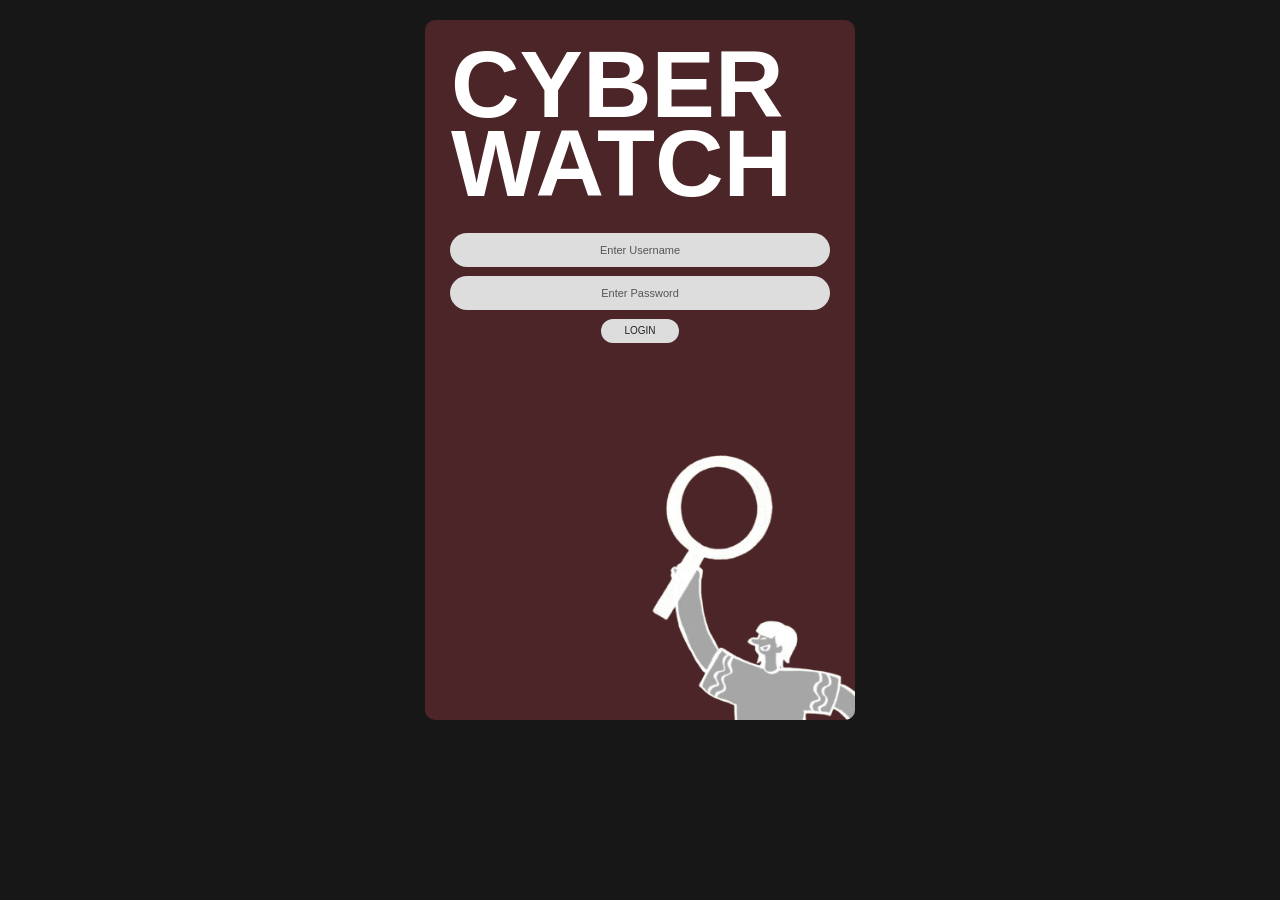
<file: index.html>
<!DOCTYPE html>
<html lang="en">
<head>
    <meta charset="UTF-8">
    <meta name="viewport" content="width=device-width, initial-scale=1.0">
    <title>Cyber Watch - Login</title>
    <link rel="stylesheet" href="style.css">
</head>

<body class="login-body">

    <main class="login-container">

        <h1 class="brand-title">
            CYBER<br>
            WATCH
        </h1>

        <form action="dashboard.html" class="login-form">
            <input
                type="text"
                placeholder="Enter Username"
                required
            >

            <input
                type="password"
                placeholder="Enter Password"
                required
            >

            <button type="submit">LOGIN</button>
        </form>

        <!-- Detective illustration -->
        <div class="detective">
            <img src="detective.png" alt="Cyber Watch investigator">
        </div>

    </main>



<script src="script.js"></script>
</body>
</html>
</file>
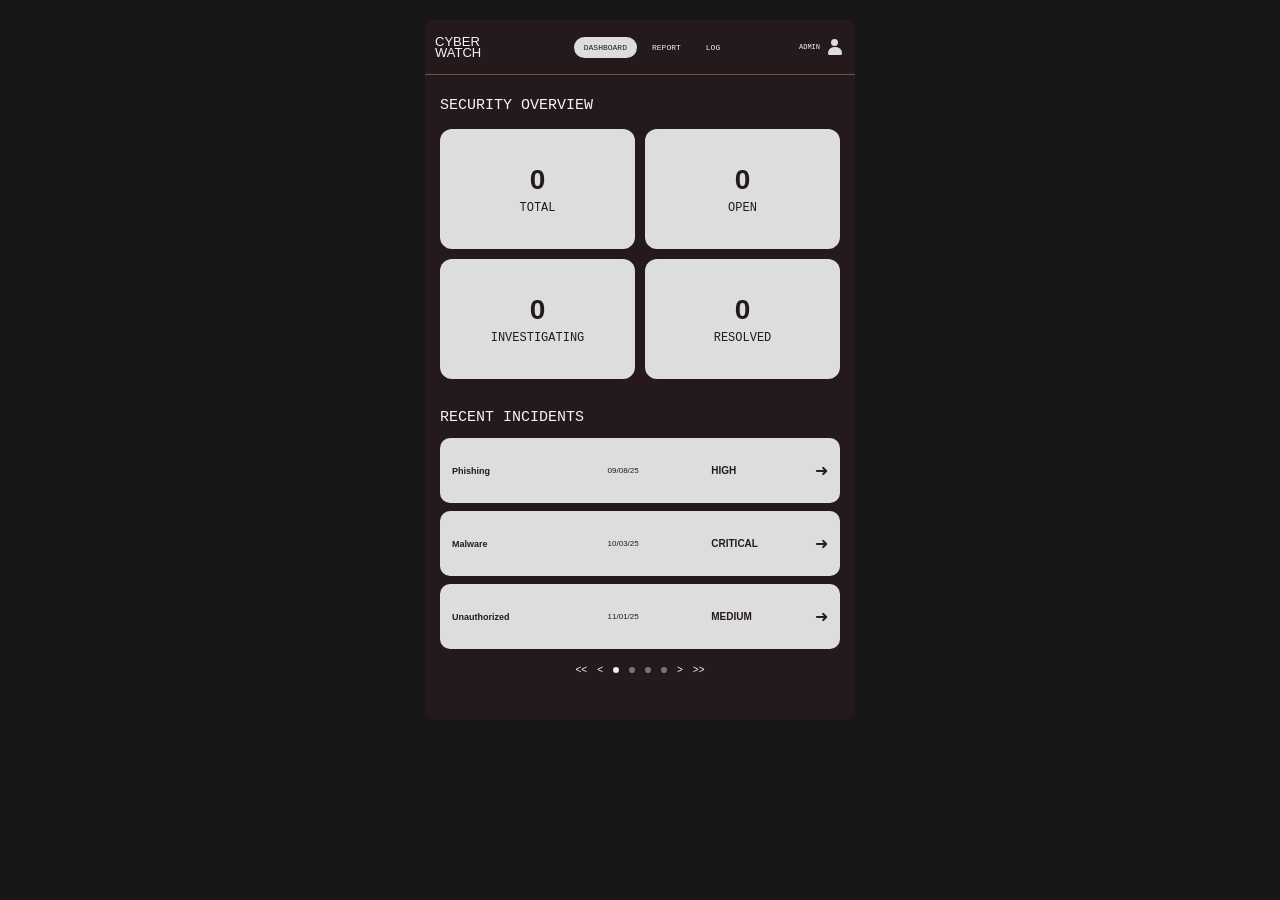
<file: dashboard.html>
<!DOCTYPE html>
<html lang="en">

<head>
    <meta charset="UTF-8">
    <meta name="viewport" content="width=device-width, initial-scale=1.0">
    <title>Cyber Watch - Dashboard</title>
    <link rel="stylesheet" href="style.css">
</head>

<body>

<div class="app">

    <!-- NAVIGATION -->
    <nav class="navbar">

        <div class="nav-logo">
            CYBER<br>
            WATCH
        </div>

        <div class="nav-links">
            <a href="dashboard.html" class="nav-button active">
                DASHBOARD
            </a>

            <a href="report.html" class="nav-button">
                REPORT
            </a>

            <a href="#" class="nav-button">
                LOG
            </a>
        </div>

        <div class="admin">
            <span>ADMIN</span>

            <div class="user-icon">
                <div class="user-head"></div>
                <div class="user-body"></div>
            </div>
        </div>

    </nav>


    <!-- DASHBOARD -->
    <main class="dashboard">

        <h2>SECURITY OVERVIEW</h2>

        <!-- STATISTICS -->
        <section class="stats-grid">

            <div class="stat-card">
                <span class="stat-number">24</span>
                <span class="stat-label">TOTAL</span>
            </div>

            <div class="stat-card">
                <span class="stat-number">8</span>
                <span class="stat-label">OPEN</span>
            </div>

            <div class="stat-card">
                <span class="stat-number">12</span>
                <span class="stat-label">INVESTIGATING</span>
            </div>

            <div class="stat-card">
                <span class="stat-number">4</span>
                <span class="stat-label">RESOLVED</span>
            </div>

        </section>


        <!-- RECENT INCIDENTS -->
        <section class="recent-section">

            <h2>RECENT INCIDENTS</h2>

            <div class="incident-grid">

                <div class="incident-card">

                    <div class="incident-type">
                        Phishing
                    </div>

                    <div class="incident-date">
                        09/08/25
                    </div>

                    <div class="incident-severity">
                        HIGH
                    </div>

                    <div class="incident-arrow">
                        ➜
                    </div>

                </div>


                <div class="incident-card">

                    <div class="incident-type">
                        Malware
                    </div>

                    <div class="incident-date">
                        10/03/25
                    </div>

                    <div class="incident-severity">
                        CRITICAL
                    </div>

                    <div class="incident-arrow">
                        ➜
                    </div>

                </div>


                <div class="incident-card">

                    <div class="incident-type">
                        Unauthorized
                    </div>

                    <div class="incident-date">
                        11/01/25
                    </div>

                    <div class="incident-severity">
                        MEDIUM
                    </div>

                    <div class="incident-arrow">
                        ➜
                    </div>

                </div>

            </div>


            <!-- PAGINATION -->
            <div class="pagination">

                <span>&lt;&lt;</span>
                <span>&lt;</span>

                <span class="dot active-dot"></span>
                <span class="dot"></span>
                <span class="dot"></span>
                <span class="dot"></span>

                <span>&gt;</span>
                <span>&gt;&gt;</span>

            </div>

        </section>

    </main>

</div>
<script src="script.js"></script>
</body>
</html>
</file>
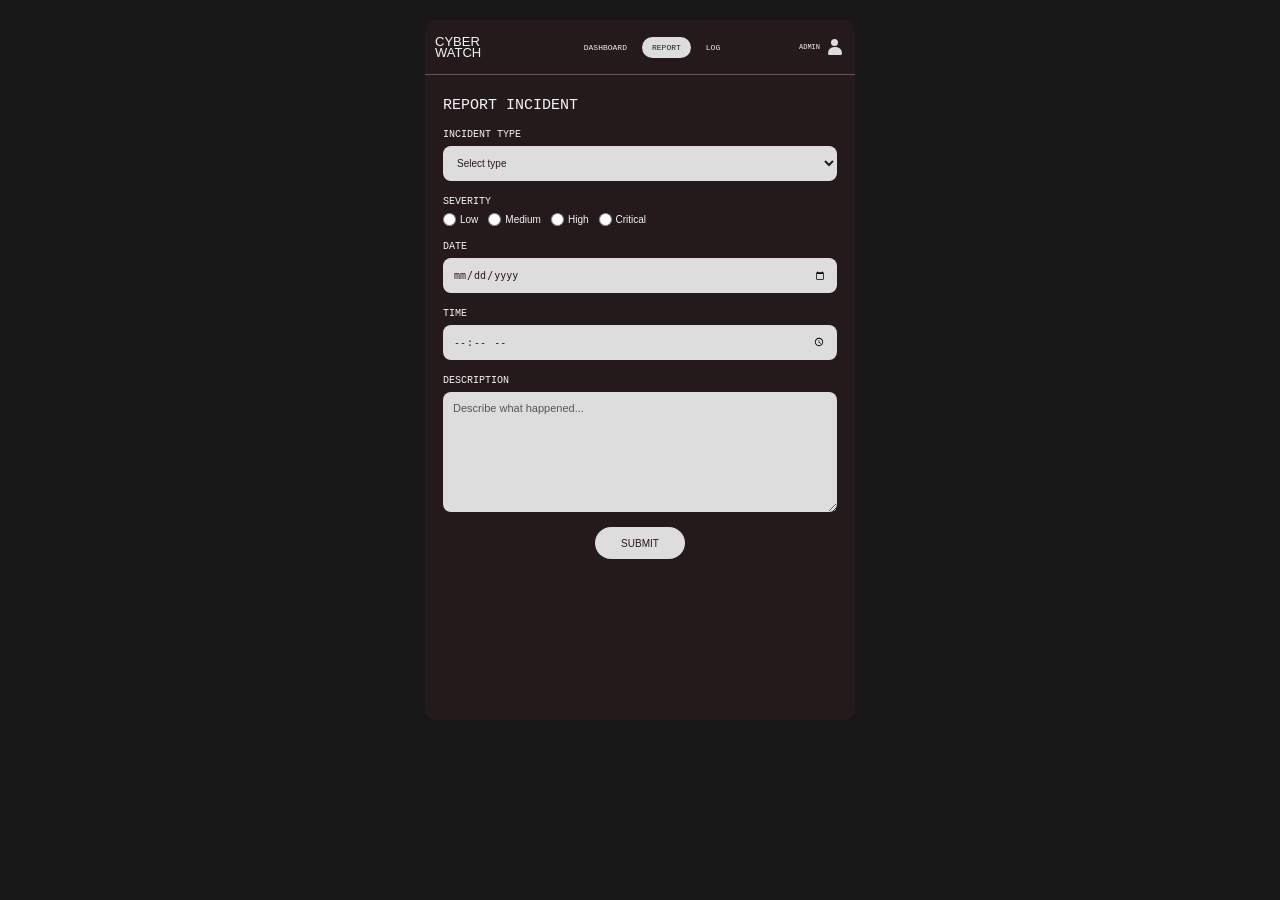
<file: report.html>
<!DOCTYPE html>
<html lang="en">

<head>
    <meta charset="UTF-8">
    <meta name="viewport" content="width=device-width, initial-scale=1.0">
    <title>Cyber Watch - Report Incident</title>
    <link rel="stylesheet" href="style.css">
</head>

<body>

<div class="app">

    <!-- NAVIGATION -->
    <nav class="navbar">

        <div class="nav-logo">
            CYBER<br>
            WATCH
        </div>

        <div class="nav-links">

            <a href="dashboard.html" class="nav-button">
                DASHBOARD
            </a>

            <a href="report.html" class="nav-button active">
                REPORT
            </a>

            <a href="#" class="nav-button">
                LOG
            </a>

        </div>

        <div class="admin">

            <span>ADMIN</span>

            <div class="user-icon">
                <div class="user-head"></div>
                <div class="user-body"></div>
            </div>

        </div>

    </nav>


    <!-- REPORT PAGE -->
    <main class="report-page">

        <h2>REPORT INCIDENT</h2>


        <form class="incident-form" action="dashboard.html">

            <!-- INCIDENT TYPE -->
            <div class="form-group">

                <label for="incident-type">
                    INCIDENT TYPE
                </label>

                <select id="incident-type" required>

                    <option value="" selected disabled>
                        Select type
                    </option>

                    <option>
                        Phishing
                    </option>

                    <option>
                        Malware
                    </option>

                    <option>
                        Unauthorized Access
                    </option>

                    <option>
                        Data Breach
                    </option>

                    <option>
                        Suspicious Activity
                    </option>

                    <option>
                        Other
                    </option>

                </select>

            </div>


            <!-- SEVERITY -->
            <div class="form-group">

                <label>
                    SEVERITY
                </label>

                <div class="severity-options">

                    <label>
                        <input
                            type="radio"
                            name="severity"
                            value="Low"
                            required
                        >
                        Low
                    </label>

                    <label>
                        <input
                            type="radio"
                            name="severity"
                            value="Medium"
                        >
                        Medium
                    </label>

                    <label>
                        <input
                            type="radio"
                            name="severity"
                            value="High"
                        >
                        High
                    </label>

                    <label>
                        <input
                            type="radio"
                            name="severity"
                            value="Critical"
                        >
                        Critical
                    </label>

                </div>

            </div>


            <!-- DATE -->
            <div class="form-group">

                <label for="date">
                    DATE
                </label>

                <input
                    type="date"
                    id="date"
                    required
                >

            </div>


            <!-- TIME -->
            <div class="form-group">

                <label for="time">
                    TIME
                </label>

                <input
                    type="time"
                    id="time"
                    required
                >

            </div>


            <!-- DESCRIPTION -->
            <div class="form-group">

                <label for="description">
                    DESCRIPTION
                </label>

                <textarea
                    id="description"
                    placeholder="Describe what happened..."
                    required
                ></textarea>

            </div>


            <!-- SUBMIT -->
            <button
                type="submit"
                class="submit-button"
            >
                SUBMIT
            </button>

        </form>

    </main>

</div>
<script src="script.js"></script>
</body>
</html>
</file>
<file: style.css>
/* =====================================================
   GLOBAL
===================================================== */

* {
    box-sizing: border-box;
    margin: 0;
    padding: 0;
}

body {
    background: #171717;
    color: #f5f5f5;
    font-family: Arial, sans-serif;
}


/* =====================================================
   APP
===================================================== */

.app {
    width: 100%;
    max-width: 430px;
    min-height: 100vh;
    margin: 0 auto;
    background: #241a1b;
}


/* =====================================================
   LOGIN PAGE
===================================================== */

.login-body {
    min-height: 100vh;
    display: flex;
    justify-content: center;
    align-items: center;
    background: #171717;
}

.login-container {
    width: 100%;
    max-width: 430px;
    min-height: 100vh;

    background: #4b2527;

    position: relative;
    overflow: hidden;

    padding: 25px 8px;
}


/* =====================================================
   CYBER WATCH TITLE
===================================================== */

.brand-title {
    font-family:
        Impact,
        Haettenschweiler,
        "Arial Narrow Bold",
        sans-serif;

    font-size: clamp(55px, 15vw, 95px);

    line-height: 0.83;

    color: white;

    margin-left: 18px;
    margin-top: 0;
}


/* =====================================================
   LOGIN FORM
===================================================== */

.login-form {
    width: 92%;

    margin: 30px auto 0;

    display: flex;
    flex-direction: column;

    align-items: center;

    gap: 9px;
}

.login-form input {
    width: 100%;
    height: 34px;

    border: none;
    border-radius: 20px;

    background: #dddddd;

    color: #222;

    text-align: center;

    font-size: 11px;

    outline: none;
}

.login-form input::placeholder {
    color: #555;
}

.login-form button {
    width: 78px;
    height: 24px;

    border: none;
    border-radius: 20px;

    background: #dddddd;
    color: #222;

    font-size: 10px;

    cursor: pointer;
}

.login-form button:hover {
    background: #ffffff;
}


/* =====================================================
   DETECTIVE IMAGE
===================================================== */

.detective {
    position: absolute;

    width: 260px;

    right: -25px;
    bottom: -10px;

    animation: detective-float 3s ease-in-out infinite;
}

.detective img {
    width: 100%;
    height: auto;

    display: block;
}


/* Detective animation */

@keyframes detective-float {

    0% {
        transform: translateY(0);
    }

    50% {
        transform: translateY(-8px);
    }

    100% {
        transform: translateY(0);
    }

}


/* =====================================================
   NAVBAR
===================================================== */

.navbar {
    height: 55px;

    display: flex;
    align-items: center;

    padding: 0 10px;

    border-bottom: 1px solid #6b5556;
}


/* Logo */

.nav-logo {
    font-family:
        Impact,
        Haettenschweiler,
        "Arial Narrow Bold",
        sans-serif;

    font-size: 13px;
    line-height: 0.85;

    width: 70px;

    animation: logo-flicker 4s infinite;
}


/* Broken-light effect */

@keyframes logo-flicker {

    0%,
    90%,
    100% {
        opacity: 1;
        transform: translateX(0);
    }

    91% {
        opacity: 0.3;
        transform: translateX(-1px);
    }

    92% {
        opacity: 1;
        transform: translateX(1px);
    }

    93% {
        opacity: 0;
    }

    94% {
        opacity: 0.6;
        transform: translateX(-1px);
    }

    95% {
        opacity: 1;
        transform: translateX(0);
    }
}


/* Navigation links */

.nav-links {
    display: flex;
    gap: 5px;

    flex: 1;

    justify-content: center;
}

.nav-button {
    text-decoration: none;

    color: #eeeeee;

    font-family: "Courier New", monospace;

    font-size: 8px;

    padding: 5px 9px;

    border-radius: 15px;

    border: 1px solid transparent;
}

.nav-button.active {
    background: #dddddd;
    color: #241a1b;
}


/* Admin */

.admin {
    display: flex;
    align-items: center;

    gap: 5px;

    font-family: "Courier New", monospace;

    font-size: 7px;
}


/* =====================================================
   USER ICON
===================================================== */

.user-icon {
    width: 20px;
    height: 20px;

    position: relative;
}

.user-head {
    width: 7px;
    height: 7px;

    background: #dddddd;

    border-radius: 50%;

    position: absolute;

    top: 2px;
    left: 6px;
}

.user-body {
    width: 14px;
    height: 8px;

    background: #dddddd;

    border-radius: 10px 10px 3px 3px;

    position: absolute;

    bottom: 2px;
    left: 3px;
}


/* =====================================================
   DASHBOARD
===================================================== */

.dashboard {
    padding: 22px 15px;
}

.dashboard h2,
.report-page h2 {
    font-family: "Courier New", monospace;

    font-size: 15px;

    font-weight: normal;

    margin-bottom: 15px;
}


/* =====================================================
   STATISTICS
===================================================== */

.stats-grid {
    display: grid;

    grid-template-columns: repeat(2, 1fr);

    gap: 10px;

    margin-bottom: 30px;
}

.stat-card {
    height: 120px;

    background: #dddddd;

    color: #241a1b;

    border-radius: 12px;

    display: flex;

    flex-direction: column;

    align-items: center;

    justify-content: center;
}

.stat-number {
    font-size: 28px;

    font-weight: bold;
}

.stat-label {
    margin-top: 5px;

    font-family: "Courier New", monospace;

    font-size: 12px;
}


/* =====================================================
   RECENT INCIDENTS
===================================================== */

.recent-section h2 {
    margin-bottom: 12px;
}

.incident-grid {
    display: flex;

    flex-direction: column;

    gap: 8px;
}

.incident-card {
    min-height: 65px;

    background: #dddddd;

    color: #241a1b;

    border-radius: 10px;

    display: grid;

    grid-template-columns: 1.5fr 1fr 1fr auto;

    align-items: center;

    padding: 10px 12px;
}

.incident-type {
    font-size: 9px;

    font-weight: bold;
}

.incident-date {
    font-size: 8px;
}

.incident-severity {
    font-size: 10px;

    font-weight: bold;
}

.incident-arrow {
    font-size: 16px;
}


/* =====================================================
   PAGINATION
===================================================== */

.pagination {
    margin-top: 15px;

    display: flex;

    justify-content: center;

    align-items: center;

    gap: 10px;

    font-size: 10px;
}

.dot {
    width: 6px;
    height: 6px;

    border-radius: 50%;

    background: #777;
}

.active-dot {
    background: #eeeeee;
}


/* =====================================================
   REPORT PAGE
===================================================== */

.report-page {
    padding: 22px 18px;
}

.incident-form {
    display: flex;

    flex-direction: column;

    gap: 15px;
}

.form-group {
    display: flex;

    flex-direction: column;

    gap: 6px;
}

.form-group > label {
    font-family: "Courier New", monospace;

    font-size: 10px;
}


/* =====================================================
   SELECT
===================================================== */

select {
    height: 35px;

    border: none;

    border-radius: 8px;

    padding: 0 10px;

    font-size: 10px;

    background: #dddddd;

    color: #241a1b;

    outline: none;
}


/* =====================================================
   SEVERITY
===================================================== */

.severity-options {
    display: flex;

    flex-wrap: wrap;

    gap: 10px;
}

.severity-options label {
    font-size: 10px;

    display: flex;

    align-items: center;

    gap: 4px;
}


/* =====================================================
   DATE + TIME
===================================================== */

input[type="date"],
input[type="time"] {
    height: 35px;

    border: none;

    border-radius: 8px;

    padding: 0 10px;

    background: #dddddd;

    color: #241a1b;

    font-size: 10px;

    outline: none;
}


/* =====================================================
   DESCRIPTION
===================================================== */

textarea {
    min-height: 120px;

    resize: vertical;

    border: none;

    border-radius: 8px;

    padding: 10px;

    background: #dddddd;

    color: #241a1b;

    font-family: Arial, sans-serif;

    font-size: 11px;

    outline: none;
}

textarea::placeholder {
    color: #555;
}


/* =====================================================
   SUBMIT BUTTON
===================================================== */

.submit-button {
    width: 90px;
    height: 32px;

    align-self: center;

    border: none;

    border-radius: 20px;

    background: #dddddd;

    color: #241a1b;

    font-size: 10px;

    cursor: pointer;
}

.submit-button:hover {
    background: white;
}


/* =====================================================
   RESPONSIVE
===================================================== */

@media (min-width: 600px) {

    .app,
    .login-container {
        min-height: 700px;

        margin: 20px auto;

        border-radius: 10px;
    }

    .login-body {
        align-items: flex-start;
    }

}
</file>
